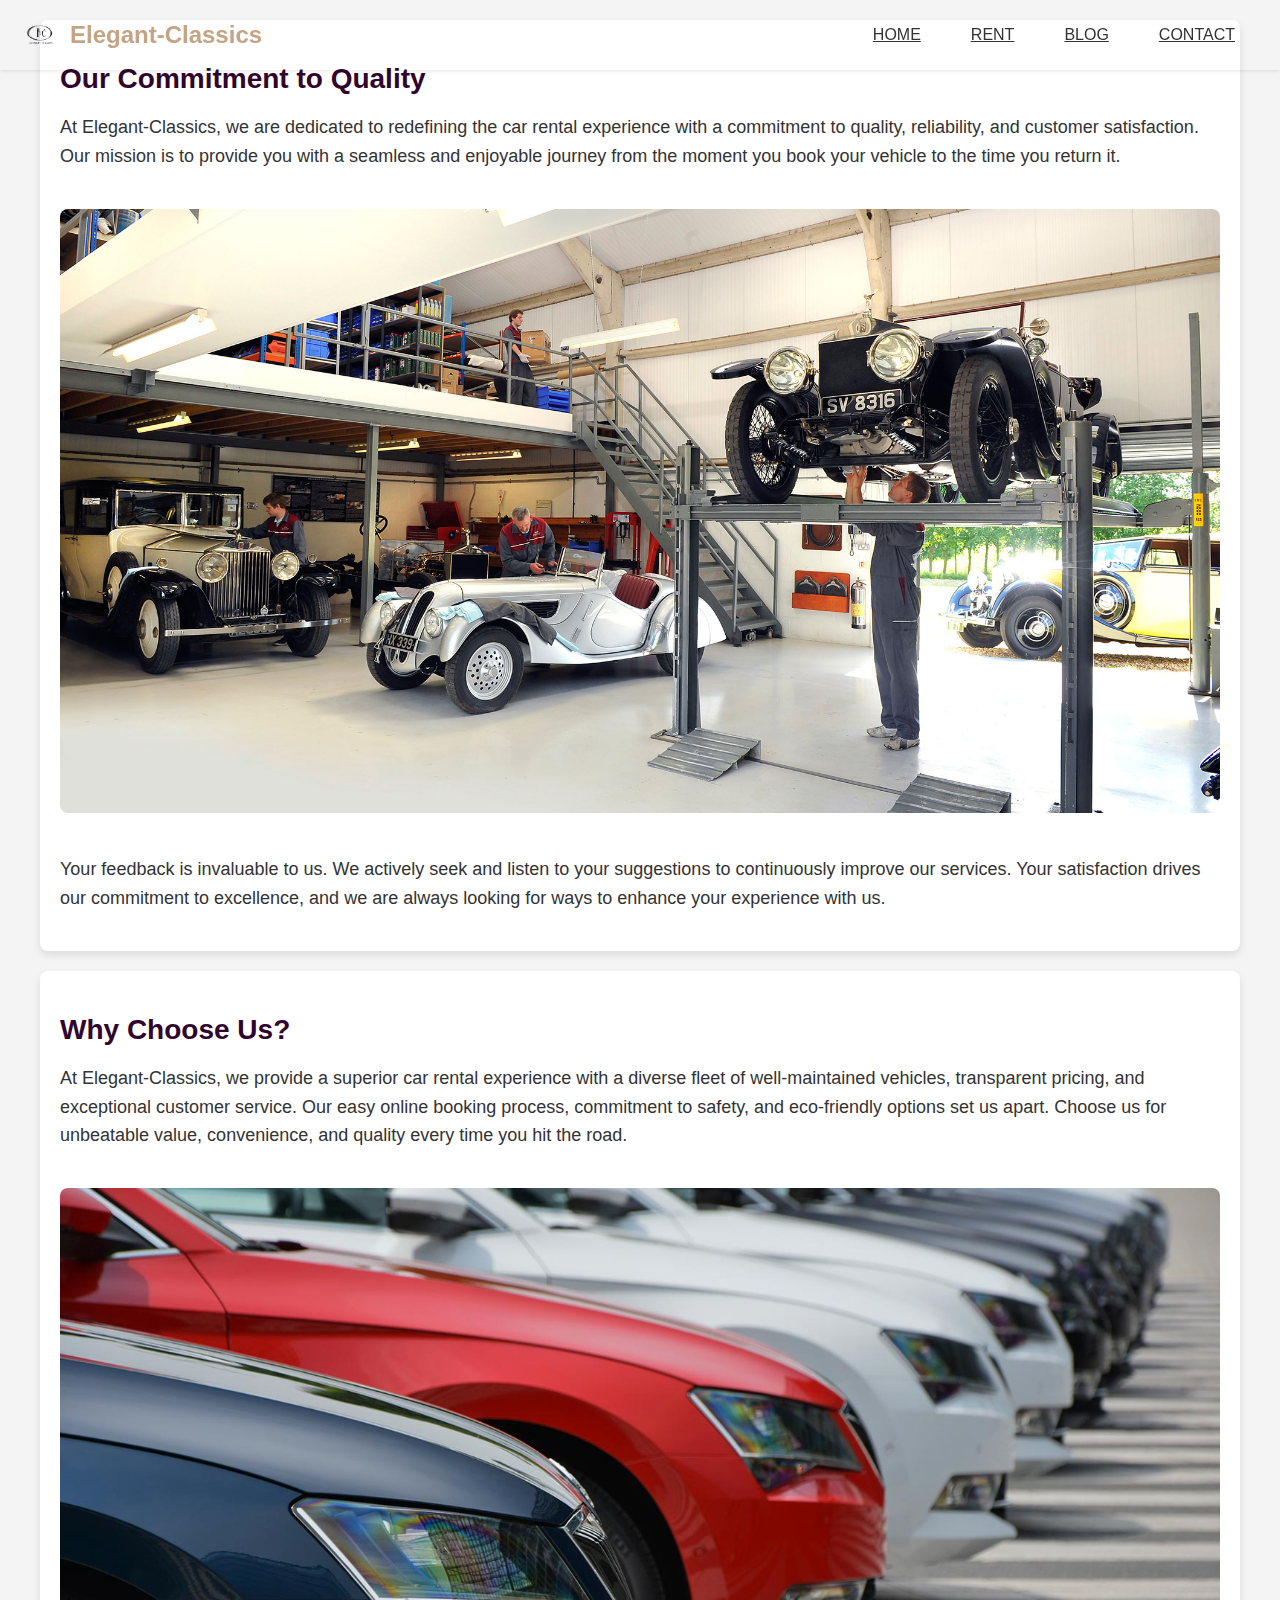
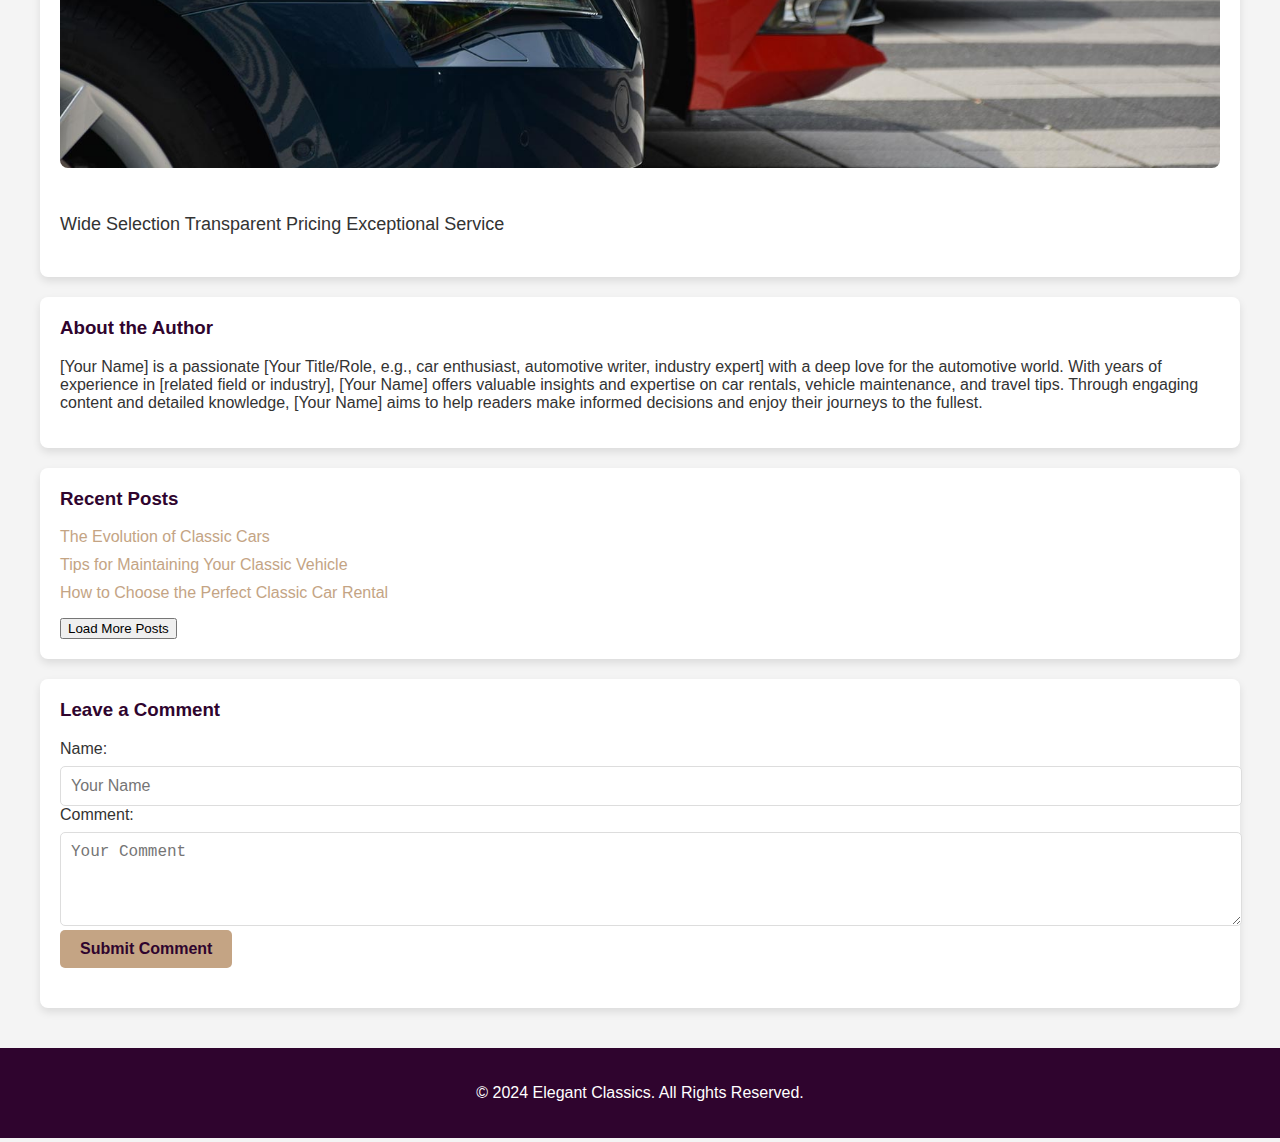
<file: ff.html>
<!DOCTYPE html>
<html lang="en">
<head>
    <meta charset="UTF-8">
    <meta name="viewport" content="width=device-width, initial-scale=1.0">
    <title>Our Blog - Elegant Classics</title>
    <style>
        body {
            font-family: Arial, sans-serif;
            background-color: #f4f4f4;
            margin: 0;
            padding: 0;
            color: #333;
        }
        header {
    position: fixed;
    top: 0;
    left: 0;
    width: 100%;
    background-color: var(--container-color);
    z-index: 200;
    box-shadow: 0 1px 4px rgba(0, 0, 0, 0.1);
}

header .nav {
    display: flex;
    align-items: center;
    justify-content: space-between;
    padding: 15px 20px;
}

header .logo {
    display: flex;
    align-items: center;
    text-decoration: none;
}

header .logo img {
    height: 40px; /* Adjust the height as needed */
    width: auto; /* Maintain aspect ratio */
    margin-right: 10px; /* Space between the logo and text */
}

header .logo-name {
    font-size: 1.5rem; /* Adjust font size as needed */
    font-weight: 600;
    color: #C4A484;
}

header nav {
    flex: 1;
}

header nav ul {
    display: flex;
    justify-content: flex-end;
    align-items: center;
    list-style: none;
    margin: 0;
    padding: 0;
}

header nav ul li {
    margin: 0 15px;
}

header nav ul li a {
    color: var(--bg-color);
    text-transform: uppercase;
    font-weight: 500;
    padding: 5px 10px;
    transition: color 0.3s;
}

header nav ul li a:hover {
    color: var(--second-color);
}

header .nav-toggle {
    display: none;
}

@media (max-width: 768px) {
    header nav ul {
        flex-direction: column;
        align-items: flex-start;
        padding: 10px;
        position: absolute;
        top: 60px;
        left: 0;
        background: var(--container-color);
        width: 100%;
        display: none;
    }

    header nav.active ul {
        display: flex;
    }

    header .nav-toggle {
        display: block;
        cursor: pointer;
    }

    header .nav-toggle i {
        color: var(--bg-color);
        font-size: 1.5rem;
    }
}

@media (max-width: 576px) {
    header .logo-name {
        font-size: 1.2rem;
    }
}


        .container {
            padding: 20px;
            max-width: 1200px;
            margin: 0 auto;
        }
        .blog-post {
            background-color: #fff;
            padding: 20px;
            border-radius: 8px;
            margin-bottom: 20px;
            box-shadow: 0 4px 8px rgba(0, 0, 0, 0.1);
        }
        .blog-post h2 {
            color: #2f042e;
            font-size: 28px;
            margin-bottom: 10px;
        }
        .blog-post p {
            font-size: 18px;
            line-height: 1.6;
        }
        .blog-post img {
            width: 100%;
            height: auto;
            border-radius: 8px;
            margin: 20px 0;
        }
        .author-bio {
            background-color: #fff;
            padding: 20px;
            border-radius: 8px;
            box-shadow: 0 4px 8px rgba(0, 0, 0, 0.1);
            margin-bottom: 20px;
        }
        .author-bio h3 {
            color: #2f042e;
            margin-top: 0;
        }
        .recent-posts {
            background-color: #fff;
            padding: 20px;
            border-radius: 8px;
            box-shadow: 0 4px 8px rgba(0, 0, 0, 0.1);
            margin-bottom: 20px;
        }
        .recent-posts h3 {
            color: #2f042e;
            margin-top: 0;
        }
        .recent-posts ul {
            list-style: none;
            padding: 0;
        }
        .recent-posts ul li {
            margin-bottom: 10px;
        }
        .recent-posts ul li a {
            color: #C4A484;
            text-decoration: none;
        }
        .recent-posts ul li a:hover {
            text-decoration: underline;
        }
        .comments-section {
            background-color: #fff;
            padding: 20px;
            border-radius: 8px;
            box-shadow: 0 4px 8px rgba(0, 0, 0, 0.1);
            margin-bottom: 20px;
        }
        .comments-section h3 {
            color: #2f042e;
            margin-top: 0;
        }
        .comment-form {
            margin-bottom: 20px;
        }
        .comment-form label {
            display: block;
            margin-bottom: 8px;
        }
        .comment-form input,
        .comment-form textarea {
            width: 100%;
            padding: 10px;
            border: 1px solid #ddd;
            border-radius: 5px;
            font-size: 16px;
        }
        .comment-form button {
            background-color: #C4A484;
            border: none;
            color: #2f042e;
            padding: 10px 20px;
            cursor: pointer;
            border-radius: 5px;
            font-size: 16px;
            font-weight: bold;
            transition: background-color 0.3s;
        }
        .comment-form button:hover {
            background-color: #a89074;
        }
        footer {
            background-color: #2f042e;
            color: #fff;
            padding: 20px;
            text-align: center;
        }

        /* Back to Top Button */
        #back-to-top {
            position: fixed;
            bottom: 20px;
            right: 20px;
            background-color: #C4A484;
            color: #2f042e;
            border: none;
            border-radius: 50%;
            padding: 10px 15px;
            cursor: pointer;
            font-size: 20px;
            display: none;
        }
        @media (max-width: 768px) {
    header nav ul {
        flex-direction: column;
        align-items: flex-start;
        padding: 10px;
        position: absolute;
        top: 60px;
        left: 0;
        background: var(--container-color);
        width: 100%;
        display: none;
    }

    header nav.active ul {
        display: flex;
    }

    header nav ul li {
        margin: 10px 0;
    }

    header .login {
        display: none;
    }

    .nav-toggle {
        display: block;
        cursor: pointer;
    }

    .nav-toggle i {
        color: var(--bg-color);
        font-size: 1.5rem;
    }
}
        @media (max-width: 768px) {
            
            .container {
                padding: 10px;
            }
            .blog-post h2 {
                font-size: 24px;
            }
            .blog-post p {
                font-size: 16px;
            }
            .author-bio, .recent-posts, .comments-section {
                padding: 15px;
            }
            .comment-form input,
            .comment-form textarea {
                font-size: 14px;
            }
            .comment-form button {
                font-size: 14px;
            }
        }

        @media (max-width: 480px) {
            header h1 {
                font-size: 20px;
            }
            nav a {
                font-size: 14px;
            }
            .blog-post h2 {
                font-size: 20px;
            }
            .blog-post p {
                font-size: 14px;
            }
            .comment-form input,
            .comment-form textarea {
                font-size: 12px;
            }
            .comment-form button {
                font-size: 12px;
            }
        }
    </style>
</head>
<body>
    <header>
        <div class="nav">
            <a href="#" class="logo">
                <img src="Untitled-removebg-preview.png" alt="Elegant-Classics Logo" />
                <span class="logo-name">Elegant-Classics</span>
            </a>
            <nav>
                <ul>
                    <li><a href="index.html">Home</a></li>
                    <li><a href="gallery.html">Rent</a></li>
                    <li><a href="blog.html">Blog</a></li>
                    <li><a href="contactus.html">Contact</a></li>
                </ul>
            </nav>
            
            <div class="nav-toggle">
                <i class="bx bx-menu"></i>
            </div>
        </div>
    </header>
    
    <div class="container">
        <section class="blog-post">
            <h2>Our Commitment to Quality</h2>
            <p>At Elegant-Classics, we are dedicated to redefining the car rental experience with a commitment to quality, reliability, and customer satisfaction. Our mission is to provide you with a seamless and enjoyable journey from the moment you book your vehicle to the time you return it.</p>
            <img src="about us.jpg" alt="Commitment">
            <p>Your feedback is invaluable to us. We actively seek and listen to your suggestions to continuously improve our services. Your satisfaction drives our commitment to excellence, and we are always looking for ways to enhance your experience with us.</p>
        </section>

        <section class="blog-post">
            <h2>Why Choose Us?</h2>
            <p>At Elegant-Classics, we provide a superior car rental experience with a diverse fleet of well-maintained vehicles, transparent pricing, and exceptional customer service. Our easy online booking process, commitment to safety, and eco-friendly options set us apart. Choose us for unbeatable value, convenience, and quality every time you hit the road.</p>
            <img src="why-choose-us.jpg" alt="Why Choose Us">
            <p>Wide Selection  Transparent Pricing Exceptional Service</p>
        </section>

        <section class="author-bio">
            <h3>About the Author</h3>
            <p>[Your Name] is a passionate [Your Title/Role, e.g., car enthusiast, automotive writer, industry expert] with a deep love for the automotive world. With years of experience in [related field or industry], [Your Name] offers valuable insights and expertise on car rentals, vehicle maintenance, and travel tips. Through engaging content and detailed knowledge, [Your Name] aims to help readers make informed decisions and enjoy their journeys to the fullest.</p>
        </section>

        <section class="recent-posts">
            <h3>Recent Posts</h3>
            <ul>
                <li><a href="#">The Evolution of Classic Cars</a></li>
                <li><a href="#">Tips for Maintaining Your Classic Vehicle</a></li>
                <li><a href="#">How to Choose the Perfect Classic Car Rental</a></li>
            </ul>
            <button id="load-more-posts">Load More Posts</button>
        </section>

        <section class="comments-section">
            <h3>Leave a Comment</h3>
            <div class="comment-form">
                <label for="comment-name">Name:</label>
                <input type="text" id="comment-name" placeholder="Your Name">

                <label for="comment-message">Comment:</label>
                <textarea id="comment-message" rows="4" placeholder="Your Comment"></textarea>

                <button id="submit-comment">Submit Comment</button>
            </div>
            <div id="comments-list">
                <!-- Comments will be dynamically added here -->
            </div>
        </section>
    </div>

    <footer>
        <p>&copy; 2024 Elegant Classics. All Rights Reserved.</p>
    </footer>

    <button id="back-to-top">&uarr;</button>

    <script>
        // JavaScript to handle comments and load more posts

        document.getElementById('load-more-posts').addEventListener('click', function() {
            const newPosts = [
                { title: 'Understanding Classic Car Restoration', url: '#' },
                { title: 'The Evolution of Muscle Cars', url: '#' },
                { title: 'Tips for Maintaining Vintage Vehicles', url: '#' },
            ];

            const list = document.querySelector('.recent-posts ul');
            newPosts.forEach(post => {
                const listItem = document.createElement('li');
                listItem.innerHTML = `<a href="${post.url}">${post.title}</a>`;
                list.appendChild(listItem);
            });
        });

        document.getElementById('submit-comment').addEventListener('click', function() {
            const name = document.getElementById('comment-name').value;
            const message = document.getElementById('comment-message').value;

            if (name && message) {
                const commentList = document.getElementById('comments-list');
                const newComment = document.createElement('div');
                newComment.classList.add('comment');
                newComment.innerHTML = `<strong>${name}</strong><p>${message}</p>`;
                commentList.appendChild(newComment);

                // Clear the form fields
                document.getElementById('comment-name').value = '';
                document.getElementById('comment-message').value = '';
            } else {
                alert('Please fill out both fields.');
            }
        });

        const backToTopButton = document.getElementById('back-to-top');

        // Show/hide button when scrolling
        window.addEventListener('scroll', () => {
            if (window.scrollY > 300) {
                backToTopButton.style.display = 'block';
            } else {
                backToTopButton.style.display = 'none';
            }
        });

        // Smooth scroll to top when button is clicked
        backToTopButton.addEventListener('click', () => {
            window.scrollTo({
                top: 0,
                behavior: 'smooth'
            });
        });

    </script>
</body>
</html>
</file>
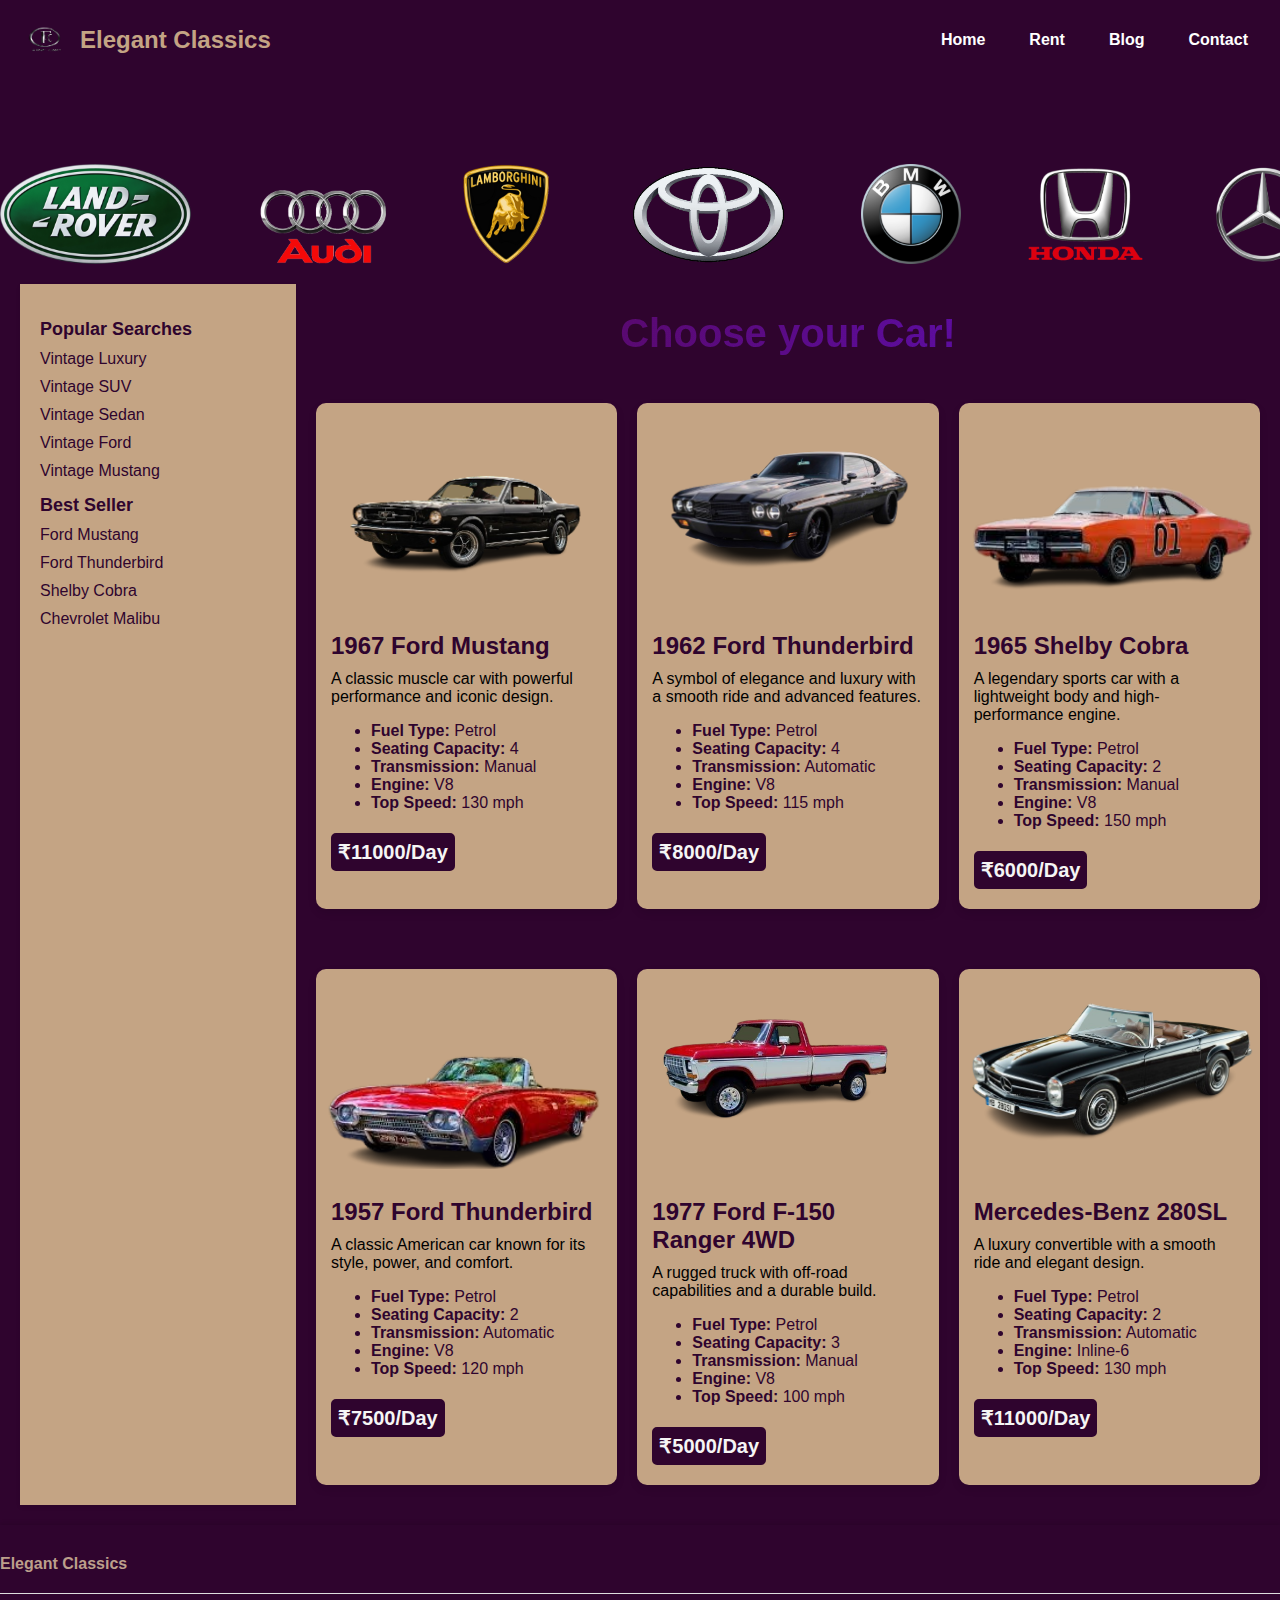
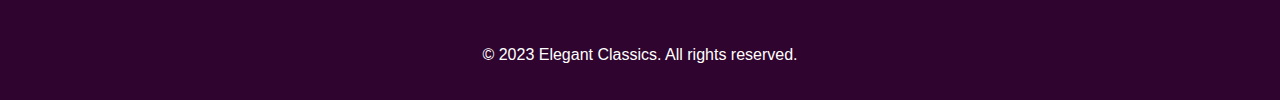
<file: gallery.html>
<!DOCTYPE html>
<html lang="en">

<head>
    <meta charset="UTF-8">
    <meta name="viewport" content="width=device-width, initial-scale=1.0">
    <title>Classic Car Gallery</title>
    <style>
        /* General Styles */
        body {
    font-family: Arial, sans-serif;
    background-color: #2f042e;
    margin: 0;
    padding: 0;
    color: #333;
}

header {
    background-color: #2f042e;
    padding: 15px 20px;
    width: 100%;
    box-sizing: border-box;
}

nav {
    display: flex;
    justify-content: space-between;
    align-items: center;
    flex-wrap: wrap;
}

/* Logo styles */
.nav__logo {
    display: flex;
    align-items: center;
}

.nav__logo a {
    color: #C4A484;
    text-decoration: none;
    font-size: 24px;
    font-weight: bold;
    display: flex;
    align-items: center;
}

.nav__logo img {
    height: 50px;
    width: 50px;
    margin-right: 10px;
}

/* Navigation links */
.nav__links {
    list-style: none;
    display: flex;
    gap: 20px;
    margin: 0;
    padding: 0;
}

.nav__links li {
    margin: 0;
}

.nav__links a {
    color: white;
    text-decoration: none;
    font-size: 16px;
    font-weight: bold;
    padding: 8px 12px;
    border-radius: 5px;
    transition: color 0.3s;
}

.nav__links a:hover {
    color: #BC9F8B;
}

.nav__links a:active {
    color: #A37F6C;
}

/* Button styles */
.btn {
    background-color: #BC9F8B;
    border: none;
    color: #fff;
    padding: 10px 20px;
    cursor: pointer;
    border-radius: 5px;
    font-weight: bold;
    transition: background-color 0.3s;
}

.btn:hover {
    background-color: #A37F6C;
}

/* Responsive styles */
@media (max-width: 768px) {
    nav {
        flex-direction: column;
        align-items: flex-start;
    }

    .nav__links {
        flex-direction: column;
        gap: 10px;
        margin-top: 15px;
        width: 100%;
    }

    .nav__links li {
        width: 100%;
    }

    .nav__links a {
        display: block;
        padding: 10px 0;
    }
}

@media (max-width: 480px) {
    .nav__logo a {
        font-size: 20px;
    }

    .nav__logo img {
        height: 40px;
        width: 40px;
    }

    .nav__links a {
        font-size: 14px;
    }
}
/* Container styles */
/* Container styles */
.container {
    display: flex;
    padding: 20px;
    max-width: 100%;
    box-sizing: border-box;
}

/* Sidebar styles */
.sidebar {
    width: 20%;
    background-color: #C4A484;
    padding: 20px;
    box-shadow: 0 2px 4px rgba(0, 0, 0, 0.1);
    margin-right: 20px;
}

.sidebar h2 {
    font-size: 18px;
    margin-bottom: 10px;
    color: #2f042e;
}

.sidebar ul {
    list-style: none;
    padding: 0;
    margin: 0;
}

.sidebar ul li {
    margin-bottom: 10px;
}

.sidebar ul li a {
    color: #2f042e;
    text-decoration: none;
    transition: color 0.3s;
}

.sidebar ul li a:hover {
    color: #ff5a5f;
}

/* Main content styles */
.main-content {
    width: 80%;
    margin: 0 auto;
}

.section__header {
    font-size: 28px;
    text-align: center;
    margin: 20px 0;
    color: #333;
}

/* Responsive styles */
@media (max-width: 768px) {
    .container {
        flex-direction: column;
        padding: 0;
    }

    .sidebar {
        width: 100%;
        margin: 20px 0 0 0; /* Add top margin for spacing */
        padding: 20px;
        box-sizing: border-box;
    }

    .main-content {
        width: 100%;
        padding: 20px;
        box-sizing: border-box;
    }
}

/* Additional mobile optimization */
@media (max-width: 480px) {
    .sidebar {
        margin-top: 15px; /* Adjust top margin for smaller screens */
    }

    .sidebar,
    .main-content {
        padding: 15px;
    }

    .section__header {
        font-size: 24px;
    }
}

/* Ensure space below navbar */
header {
    margin-bottom: 20px; /* Add space below the navbar */
}

@media (max-width: 768px) {
    header {
        margin-bottom: 15px; /* Adjust space for mobile */
    }
}
/* Responsive styles */

.main-content {
    width: 80%;
    margin: 0 auto;
}

.section__header {
    font-size: 28px;
    text-align: center;
    margin: 20px 0;
    color: #333;
}

.gallery {
    display: grid;
    grid-template-columns: repeat(3, 1fr);
    gap: 20px;
    justify-content: center;
}

.car {
    background-color: #C4A484;
    border-radius: 10px;
    box-shadow: 0 4px 8px rgba(0, 0, 0, 0.1);
    margin: 20px 0;
    overflow: hidden;
    width: 100%;
    color: #2f042e;
    transition: transform 0.3s, box-shadow 0.3s;
    cursor: pointer;
}

.car:hover {
    transform: translateY(-5px);
    box-shadow: 0 6px 12px rgba(0, 0, 0, 0.2);
}

.car img {
    width: 100%;
    height: 200px;
    object-fit: cover;
}

.car-details {
    padding: 15px;
}

.car-details h2 {
    margin: 10px 0;
    font-size: 24px;
    color: #2f042e;
}

.car-details p {
    margin: 5px 0;
    font-size: 16px;
    color: black;
}

.car-details .price {
    color: whitesmoke;
    background-color: #2f042e;
    font-size: 20px;
    font-weight: bold;
    border: 2px solid #2f042e;
    border-radius: 5px;
    padding: 5px;
    display: inline-block;
    transition: color 0.3s, background-color 0.3s;
}

.car-details .price:hover {
    color: wheat;
    background-color: #2f042e;
}

/* Tablet Responsive Design */
@media (max-width: 768px) {
    .main-content {
        width: 90%;
    }

    .gallery {
        grid-template-columns: repeat(2, 1fr);
    }

    .section__header {
        font-size: 26px;
    }
}

/* Mobile Responsive Design */
@media (max-width: 480px) {
    .main-content {
        width: 95%;
    }

    .section__header {
        font-size: 24px;
    }

    .gallery {
        grid-template-columns: 1fr; /* Change to single column */
        gap: 15px;
    }

    .car {
        margin: 10px 0;
    }

    .car img {
        height: 180px;
    }

    .car-details h2 {
        font-size: 20px;
    }

    .car-details p {
        font-size: 14px;
    }

    .car-details .price {
        font-size: 18px;
    }
}




.popup {
    display: none;
    position: fixed;
    top: 50%;
    left: 50%;
    transform: translate(-50%, -50%);
    background-color:wheat;
    padding: 20px;
    box-shadow: 0 4px 8px rgba(0, 0, 0, 0.1);
    z-index: 1000;
    width: 400px;
    border-radius: 10px;
    text-align: center;
}

.popup h2 {
    color: #2f042e;
    margin-bottom: 15px;
}

.popup p {
    margin: 10px 0;
    color: #333;
}

.popup .price {
    color: #2f042e;
    font-size: 20px;
    font-weight: bold;
    margin-bottom: 20px;
}

.popup .btn {
    background-color: #2f042e;
    border: none;
    color: #fff;
    padding: 10px 20px;
    cursor: pointer;
    border-radius: 5px;
    font-weight: bold;
    transition: background-color 0.3s;
}

.popup .btn:hover {
    background-color: #2f042e;
}

.popup .close {
    display: none;
}

.popup-overlay {
    display: none;
    position: fixed;
    top: 0;
    left: 0;
    width: 100%;
    height: 100%;
    background-color: rgba(0, 0, 0, 0.7);
    z-index: 999;
}

/* Responsive Design */
@media (max-width: 768px) {
    .container {
        flex-direction: column;
    }

    .sidebar {
        width: 100%;
        margin: 0;
    }

    .main-content {
        width: 100%;
    }

   
}




        footer {
            background-color: #2f042e;
            color: #fff;
            padding: 20px 0;
            text-align: center;
            box-shadow: 0 -2px 4px rgba(0, 0, 0, 0.1);
        }

        footer h4 {
    margin: 10px 0;
    color: #BC9F8B;
    text-align: left;
}


        footer .footer__links {
            list-style: none;
            padding: 0;
            color: aquamarine;
        }

        

        footer .footer__links a {
            color: #fff;
            text-decoration: none;
            transition: color 0.3s;
        }

        footer .footer__links a:hover {
            color: #ff5a5f;
        }

        footer .footer__bar {
            border-top: 1px solid #ddd;
            padding-top: 20px;
            margin-top: 20px;
        }

        footer .footer__socials {
            list-style: none;
            padding: 0;
            display: flex;
            justify-content: center;
            gap: 15px;
        }

        footer .footer__socials a {
            color: #fff;
            text-decoration: none;
            font-size: 24px;
            transition: color 0.3s;
        }

        footer .footer__socials a:hover {
            color: #ff5a5f;
        }

        /* Popup Styles */
        .popup {
            display: none;
            position: fixed;
            top: 50%;
            left: 50%;
            transform: translate(-50%, -50%);
            background-color: whitesmoke;
            padding: 20px;
            box-shadow: 0 4px 8px rgba(0, 0, 0, 0.1);
            z-index: 1000;
            width: 400px;
            border-radius: 10px;
            text-align: center;
        }

        .popup h2 {
            color: #2f042e;
            margin-bottom: 15px;
        }

        .popup p {
            margin: 10px 0;
            color: #333;
        }

        .popup .price {
            color: #2f042e;
            font-size: 20px;
            font-weight: bold;
            margin-bottom: 20px;
        }

        .popup .btn {
            background-color: #2f042e;
            border: none;
            
            color: #fff;
            padding: 10px 20px;
            cursor: pointer;
            border-radius: 5px;
            font-weight: bold;
            transition: background-color 0.3s;
        }

        .popup .btn:hover {
            background-color: #2f042e;
        }

        .popup .close {
            display: none;
        }

        .popup-overlay {
            display: none;
            position: fixed;
            top: 0;
            left: 0;
            width: 100%;
            height: 100%;
            background-color: rgba(0, 0, 0, 0.7);
            z-index: 999;
        }
        /* Banner Container Styles */
/* Banner Container */
.banner__container {
    padding-block: 2rem;
    overflow: hidden;
    max-width: 100vw;
    margin: 0 auto;
    position: relative;
}

/* Wrapper Styles */
.banner__wrapper {
    display: flex;
    align-items: center;
    gap: 4rem;
    animation: scroll 45s linear infinite;
    width: max-content;
}

/* Restrict Image Sizes */
.banner__wrapper img {
    height: 100px;
    width: auto;
    max-width: 200px;
}

/* Keyframes for Scrolling */
@keyframes scroll {
    to {
        transform: translateX(calc(-50% - 2rem));
    }
}

/* Ensure the main content doesn't get pushed */
body {
    overflow-x: hidden;
    max-width: 100vw;
}

/* Media query for mobile screens */
@media screen and (max-width: 768px) {
    .banner__container {
        display: none !important;
        visibility: hidden;
        opacity: 0;
        height: 0;
        width: 0;
        overflow: hidden;
        clip: rect(0 0 0 0);
        clip-path: inset(50%);
    }
    
    .banner__wrapper {
        display: none !important;
    }
}

/* Additional failsafe for very small screens */
@media screen and (max-width: 480px) {
    .banner__container,
    .banner__wrapper {
        display: none !important;
        visibility: hidden;
        opacity: 0;
        height: 0;
        width: 0;
        overflow: hidden;
        clip: rect(0 0 0 0);
        clip-path: inset(50%);
    }
}

#back-to-top {
            position: fixed;
            bottom: 20px;
            right: 20px;
            background-color: #C4A484;
            color: #2f042e;
            border: none;
            border-radius: 50%;
            padding: 10px 15px;
            cursor: pointer;
            font-size: 20px;
            display: none;
        }
.text {
  position: relative;
  text-align: center;
  font-size: 40px;
  font-family: Arial, sans-serif;
  font-weight: 900;
  background-image: linear-gradient(109.6deg, rgba(47, 4, 46, 1) 11.2%, rgba(51, 8, 103, 1) 92.5%);
  background-clip: text;
  -webkit-background-clip: text;
  -moz-background-clip: text;
  -moz-text-fill-color: transparent;
  -webkit-text-fill-color: transparent;
  filter: brightness(1.85);
  
}

    </style>
</head>

<body>
    <header>
        <nav>
            <div class="nav__logo">
                <a href="index.html">
                    <img src="Untitled-removebg-preview.png" alt="Elegant Classics Logo"> Elegant Classics
                </a>
            </div>
            <ul class="nav__links">
                <li><a href="index.html">Home</a></li>
                <li><a href="gallery.html">Rent</a></li>
                
                
                <li><a href="blog.html">Blog</a></li>
                <li><a href="contactus.html">Contact</a></li>
                
            </ul>
        </nav>
    </header>
    <section class="banner__container"></section>
        <div class="banner__wrapper">
          <img src="banner-1.png" alt="banner" />
          <img src="banner-2.png" alt="banner" />
          <img src="banner-3.png" alt="banner" />
          <img src="Toyota-Symbol-removebg-preview.png" alt="banner" />
          <img src="banner-5.png" alt="banner" />
          <img src="banner-6.png" alt="banner" />
          <img src="banner-7.png" alt="banner" />
          <img src="banner-8.png" alt="banner" />
          <img src="Chevrolet-Logo-2010-removebg-preview.png" alt="banner" />
          <img src="ford-logo-1-preview-removebg-preview.png" alt="banner" />
        </div>
      </section>

    <div class="container">
        <aside class="sidebar">
            <h2>Popular Searches</h2>
            <ul>
                <li><a href="#">Vintage Luxury</a></li>
                <li><a href="#">Vintage SUV</a></li>
                <li><a href="#">Vintage Sedan</a></li>
                <li><a href="#">Vintage Ford</a></li>
                <li><a href="#">Vintage Mustang</a></li>
            
                <h2>Best Seller</h2>
                <ul>
                    <li><a href="#">Ford Mustang</a></li>
                    <li><a href="#">Ford Thunderbird</a></li>
                    <li><a href="#">Shelby Cobra</a></li>
                    <li><a href="#">Chevrolet Malibu</a></li>
                </ul>
            </aside>
        <main class="main-content">
            <section class="section">
                <h1 class="text" >Choose your Car!</h1>
                <div class="gallery">
                    <div class="car" onclick="showPopup('1967 Ford Mustang', ' Petrol &#8226 5 Seater&#8226 Manual&#8226' , '₹11000/Day')">
                        <img src="image-removebg-preview.png" alt="1967 Ford Mustang">
                        <div class="car-details">
                            <h2>1967 Ford Mustang</h2>
                            <p>A classic muscle car with powerful performance and iconic design.</p>
                            <ul class="car-specs">
                                <li><strong>Fuel Type:</strong> Petrol</li>
                                <li><strong>Seating Capacity:</strong> 4</li>
                                <li><strong>Transmission:</strong> Manual</li>
                                <li><strong>Engine:</strong> V8</li>
                                <li><strong>Top Speed:</strong> 130 mph</li>
                            </ul>
                            <p class="price">₹11000/Day</p>
                        </div>
                    </div>
                    
                    <div class="car" onclick="showPopup('1962 Ford Thunderbird', 'A symbol of elegance and luxury with a smooth ride and advanced features. Fuel Type: Petrol, Seating Capacity: 4, Transmission: Automatic, Engine: V8, Top Speed: 115 mph', '₹8000/Day')">
                        <img src="chevelle-removebg-preview.png" alt="1962 Ford Thunderbird">
                        <div class="car-details">
                            <h2>1962 Ford Thunderbird</h2>
                            <p>A symbol of elegance and luxury with a smooth ride and advanced features.</p>
                            <ul class="car-specs">
                                <li><strong>Fuel Type:</strong> Petrol</li>
                                <li><strong>Seating Capacity:</strong> 4</li>
                                <li><strong>Transmission:</strong> Automatic</li>
                                <li><strong>Engine:</strong> V8</li>
                                <li><strong>Top Speed:</strong> 115 mph</li>
                            </ul>
                            <p class="price">₹8000/Day</p>
                        </div>
                    </div>
                    
                    <div class="car" onclick="showPopup('1965 Shelby Cobra', 'A legendary sports car with a lightweight body and high-performance engine. Fuel Type: Petrol, Seating Capacity: 2, Transmission: Manual, Engine: V8, Top Speed: 150 mph', '₹6000/Day')">
                        <img src="dodge-removebg-preview.png" alt="1965 Shelby Cobra">
                        <div class="car-details">
                            <h2>1965 Shelby Cobra</h2>
                            <p>A legendary sports car with a lightweight body and high-performance engine.</p>
                            <ul class="car-specs">
                                <li><strong>Fuel Type:</strong> Petrol</li>
                                <li><strong>Seating Capacity:</strong> 2</li>
                                <li><strong>Transmission:</strong> Manual</li>
                                <li><strong>Engine:</strong> V8</li>
                                <li><strong>Top Speed:</strong> 150 mph</li>
                            </ul>
                            <p class="price">₹6000/Day</p>
                        </div>
                    </div>
                    
                    <div class="car" onclick="showPopup('1957 Ford Thunderbird', 'A classic American car known for its style, power, and comfort. Fuel Type: Petrol, Seating Capacity: 2, Transmission: Automatic, Engine: V8, Top Speed: 120 mph', '₹7500/Day')">
                        <img src="thunderbird-removebg-preview.png" alt="1957 Ford Thunderbird">
                        <div class="car-details">
                            <h2>1957 Ford Thunderbird</h2>
                            <p>A classic American car known for its style, power, and comfort.</p>
                            <ul class="car-specs">
                                <li><strong>Fuel Type:</strong> Petrol</li>
                                <li><strong>Seating Capacity:</strong> 2</li>
                                <li><strong>Transmission:</strong> Automatic</li>
                                <li><strong>Engine:</strong> V8</li>
                                <li><strong>Top Speed:</strong> 120 mph</li>
                            </ul>
                            <p class="price">₹7500/Day</p>
                        </div>
                    </div>
                    
                    <div class="car" onclick="showPopup('1977 Ford F-150 Ranger 4WD', 'A rugged truck with off-road capabilities and a durable build. Fuel Type: Petrol, Seating Capacity: 3, Transmission: Manual, Engine: V8, Top Speed: 100 mph', '₹5000/Day')">
                        <img src="rabnger-removebg-preview.png" alt="1977 Ford F-150 Ranger 4WD">
                        <div class="car-details">
                            <h2>1977 Ford F-150 Ranger 4WD</h2>
                            <p>A rugged truck with off-road capabilities and a durable build.</p>
                            <ul class="car-specs">
                                <li><strong>Fuel Type:</strong> Petrol</li>
                                <li><strong>Seating Capacity:</strong> 3</li>
                                <li><strong>Transmission:</strong> Manual</li>
                                <li><strong>Engine:</strong> V8</li>
                                <li><strong>Top Speed:</strong> 100 mph</li>
                            </ul>
                            <p class="price">₹5000/Day</p>
                        </div>
                    </div>
                    
                    
                    <div class="car" onclick="showPopup('Mercedes-Benz 280SL', 'A luxury convertible with a smooth ride and elegant design. Fuel Type: Petrol, Seating Capacity: 2, Transmission: Automatic, Engine: Inline-6, Top Speed: 130 mph', '₹11000/Day')">
                        <img src="mer-removebg-preview.png" alt="Mercedes-Benz 280SL">
                        <div class="car-details">
                            <h2>Mercedes-Benz 280SL</h2>
                            <p>A luxury convertible with a smooth ride and elegant design.</p>
                            <ul class="car-specs">
                                <li><strong>Fuel Type:</strong> Petrol</li>
                                <li><strong>Seating Capacity:</strong> 2</li>
                                <li><strong>Transmission:</strong> Automatic</li>
                                <li><strong>Engine:</strong> Inline-6</li>
                                <li><strong>Top Speed:</strong> 130 mph</li>
                            </ul>
                            <p class="price">₹11000/Day</p>
                        </div>
                    </div>
                    
                </div>
            </section>
        </main>
    </div>
    <button id="back-to-top">↑</button>
    <div id="popup-overlay" class="popup-overlay"></div>
    <div id="popup" class="popup">
        <h2 id="popup-title">Car Title</h2>
        <p id="popup-description">Car description goes here.</p>
        <p id="popup-price" class="price">Price goes here.</p>
        <a href="rent-details.html" class="btn">Book</a>
    </div>

    <footer>
        <h4>Elegant Classics</h4>
        
        <div class="footer__bar">
            <ul class="footer__socials">
                <li><a href="#"><i class="ri-facebook-line"></i></a></li>
                <li><a href="#"><i class="ri-twitter-line"></i></a></li>
                <li><a href="#"><i class="ri-instagram-line"></i></a></li>
            </ul>
        </div>
        <p>&copy; 2023 Elegant Classics. All rights reserved.</p>
    </footer>

    <script>
        function showPopup(title, description, price) {
            document.getElementById('popup-title').innerText = title;
            document.getElementById('popup-description').innerText = description;
            document.getElementById('popup-price').innerText = price;
            document.getElementById('popup-overlay').style.display = 'block';
            document.getElementById('popup').style.display = 'block';
        }

        function hidePopup() {
            document.getElementById('popup-overlay').style.display = 'none';
            document.getElementById('popup').style.display = 'none';
        }
        const banner = document.querySelector(".banner__wrapper");

const bannerContent = Array.from(banner.children);

bannerContent.forEach((item) => {
  const duplicateNode = item.cloneNode(true);
  duplicateNode.setAttribute("aria-hidden", true);
  banner.appendChild(duplicateNode);
});
const backToTopButton = document.getElementById('back-to-top');

        // Show/hide button when scrolling
        window.addEventListener('scroll', () => {
            if (window.scrollY > 300) {
                backToTopButton.style.display = 'block';
            } else {
                backToTopButton.style.display = 'none';
            }
        });

        // Smooth scroll to top when button is clicked
        backToTopButton.addEventListener('click', () => {
            window.scrollTo({
                top: 0,
                behavior: 'smooth'
            });
        });

    </script>
</body>

</html>
</file>
